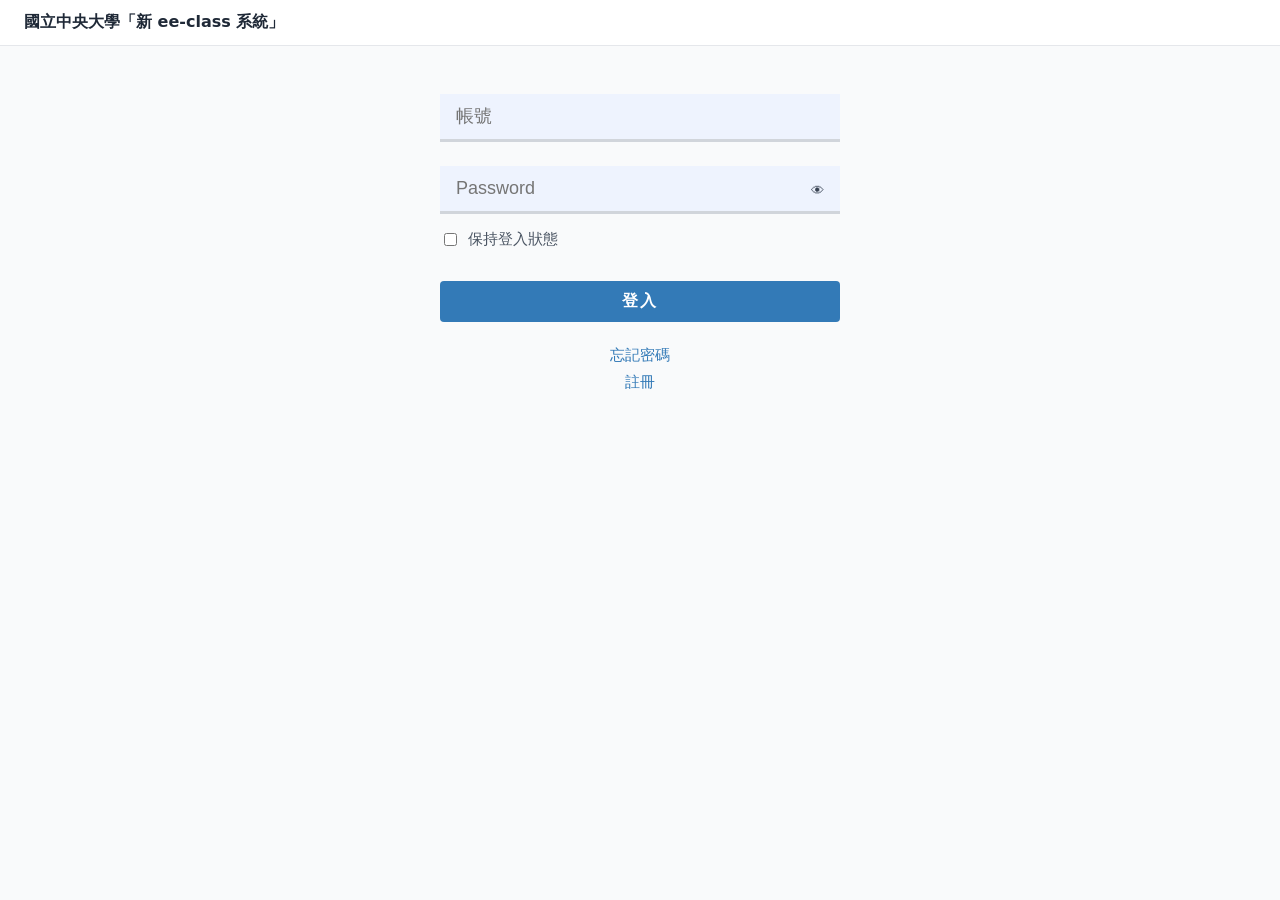
<file: index.html>
<!DOCTYPE html>
<html lang="zh-Hant">
<head>
  <meta charset="UTF-8" />
  <meta name="viewport" content="width=device-width, initial-scale=1.0" />
  <title>ee-class 易課平台</title>
  <script>
    window.location.replace("login.html");
  </script>
</head>
<body>
  <p>正在導向…</p>
</body>
</html>
</file>
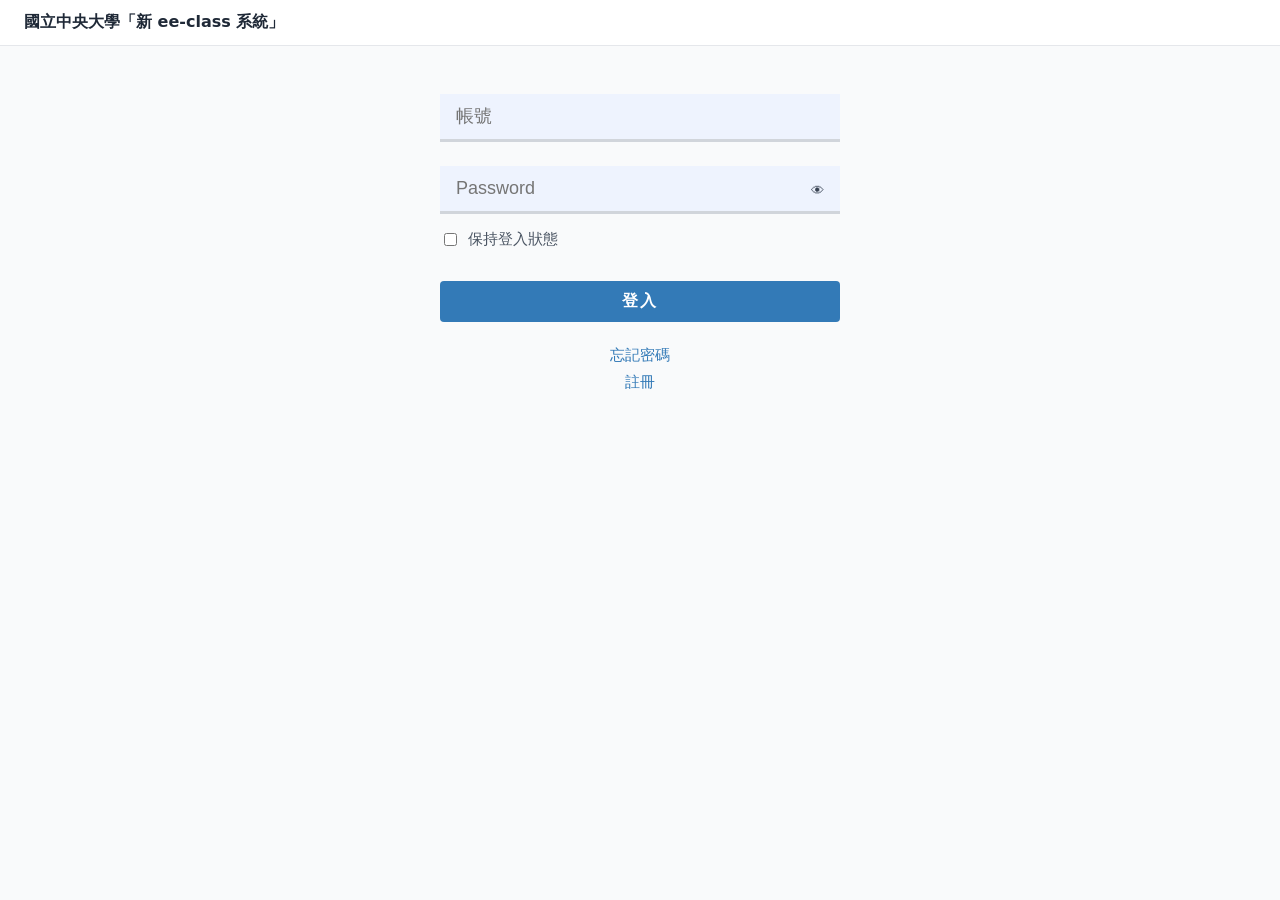
<file: change-password.html>
<!DOCTYPE html>
<html lang="zh-Hant">
<head>
  <meta charset="UTF-8" />
  <meta name="viewport" content="width=device-width, initial-scale=1.0" />
  <title>變更密碼 - ee-class</title>
  <link rel="stylesheet" href="css/styles.css" />
</head>
<body class="auth-page">
  <header class="auth-header">國立中央大學「新 ee-class 系統」</header>

  <main class="auth-main">
    <div class="auth-card panel-box">
      <h1 class="auth-title">請變更密碼</h1>
      <p class="auth-hint" style="text-align:center;">
        首次登入或帳號安全政策要求，請先設定您的新密碼後再使用系統。
      </p>
      <form id="changeForm" style="display:flex;flex-direction:column;gap:16px;">
        <input id="password" type="password" class="input-box" placeholder="新密碼（至少 8 字元）" required minlength="8" />
        <input id="confirmPassword" type="password" class="input-box" placeholder="確認新密碼" required />
        <button type="submit" class="btn btn-primary" id="submitBtn">確認變更</button>
      </form>
    </div>
  </main>

  <script src="js/config.js"></script>
  <script src="js/auth.js"></script>
  <script src="js/api.js"></script>
  <script>
    if (!getToken()) {
      window.location.href = "login.html";
    }

    document.getElementById("changeForm").addEventListener("submit", async (e) => {
      e.preventDefault();
      const password = document.getElementById("password").value;
      const confirmPassword = document.getElementById("confirmPassword").value;
      if (password !== confirmPassword) {
        alert("兩次輸入的密碼不相符");
        return;
      }
      const btn = document.getElementById("submitBtn");
      btn.disabled = true;
      btn.textContent = "儲存中…";
      try {
        const data = await api.post("/api/auth/change-password", { password, confirmPassword });
        setMustChangePassword(false);
        alert(data.message || "密碼已更新");
        window.location.href = "dashboard.html";
      } catch (err) {
        alert(err.data?.message || err.message || "變更失敗");
      } finally {
        btn.disabled = false;
        btn.textContent = "確認變更";
      }
    });
  </script>
</body>
</html>
</file>
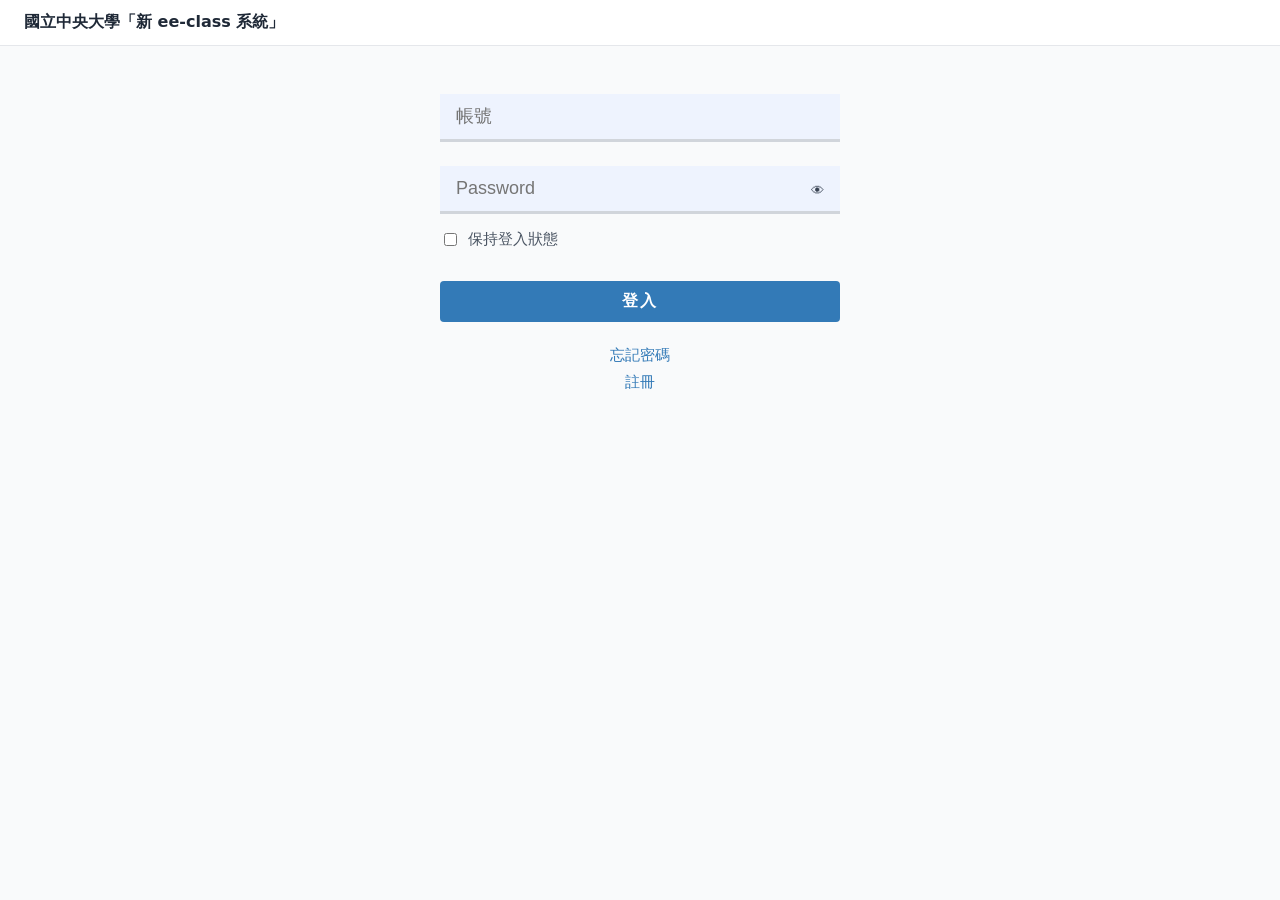
<file: dashboard.html>
<!DOCTYPE html>
<html lang="zh-Hant">
<head>
  <meta charset="UTF-8" />
  <meta name="viewport" content="width=device-width, initial-scale=1.0" />
  <title>我的課程 - ee-class</title>
  <link rel="stylesheet" href="css/styles.css" />
</head>
<body class="app-page">
  <header class="app-header">
    <div class="app-header-title">國立中央大學「新 ee-class 系統」</div>
    <nav class="app-header-nav">
      <a href="dashboard.html">【我的課程】</a>
      <div class="user-menu" id="userMenu">
        <span class="user-menu-trigger" id="userMenuTrigger">使用者 ▾</span>
        <ul class="user-dropdown">
          <li id="logoutBtn">登出</li>
        </ul>
      </div>
    </nav>
  </header>

  <div class="hero-banner">
    <h1>ee-class 易課平台</h1>
  </div>

  <div class="app-body">
    <aside class="sidebar">
      <div class="sidebar-card">
        <div class="sidebar-card-head">我的首頁</div>
        <div class="sidebar-profile">
          <div class="avatar" id="avatarWrap">
            <img id="avatarImg" class="hidden" alt="" />
          </div>
          <div class="profile-name" id="profileName">—</div>
          <div class="profile-id" id="profileId">—</div>
        </div>
      </div>
    </aside>

    <main class="main-content">
      <section class="card">
        <h3 class="card-title">最新公告</h3>
        <p id="announceLoading" class="text-muted hidden">讀取中...</p>
        <ul id="announceList" class="announce-list hidden"></ul>
        <p id="announceEmpty" class="text-muted">目前沒有公告，或您尚未加入任何課程。</p>
      </section>

      <section class="card">
        <h3 class="card-title">我的課程</h3>
        <div class="course-toolbar" id="courseToolbar">
          <!-- 依角色由 JS 填入 -->
        </div>
        <div id="courseGrid" class="course-grid"></div>
        <p id="courseEmpty" class="text-muted hidden">尚未選擇任何課程</p>
      </section>
    </main>
  </div>

  <div class="modal-overlay" id="modalOverlay">
    <div class="modal">
      <h3 id="modalTitle">課程資訊</h3>
      <div id="modalStudentBody" class="hidden">
        <div id="searchResultContent"></div>
      </div>
      <div id="modalTeacherBody" class="hidden">
        <input id="formCourseName" class="input-box" placeholder="課程名稱" />
        <input id="formCourseCode" class="input-box" placeholder="課程代碼" />
        <input id="formAcademicYear" class="input-box" placeholder="學年度" />
        <textarea id="formDescription" class="input-box" rows="3" placeholder="描述"></textarea>
      </div>
      <div class="modal-actions">
        <button type="button" class="btn btn-outline" id="modalCancel">取消</button>
        <button type="button" class="btn btn-primary hidden" id="modalEnroll" style="width:auto;padding:4px 12px;font-size:12px;">加入課程</button>
        <button type="button" class="btn btn-success hidden" id="modalCreate">建立課程</button>
      </div>
    </div>
  </div>

  <div id="warningBox" class="warning-box" style="display:none;">
    <div class="warning-card">
      <h3>⚠️ 閒置提醒</h3>
      <p>您已閒置一段時間，系統即將自動登出</p>
      <p class="countdown">剩餘 <span id="countdownText">10</span> 秒</p>
      <button onclick="confirmStillHere()">我還在使用</button>
    </div>
  </div>

  <script src="js/config.js"></script>
  <script src="js/auth.js"></script>
  <script src="js/api.js"></script>
  <script src="js/dashboard.js"></script>
</body>
</html>
</file>
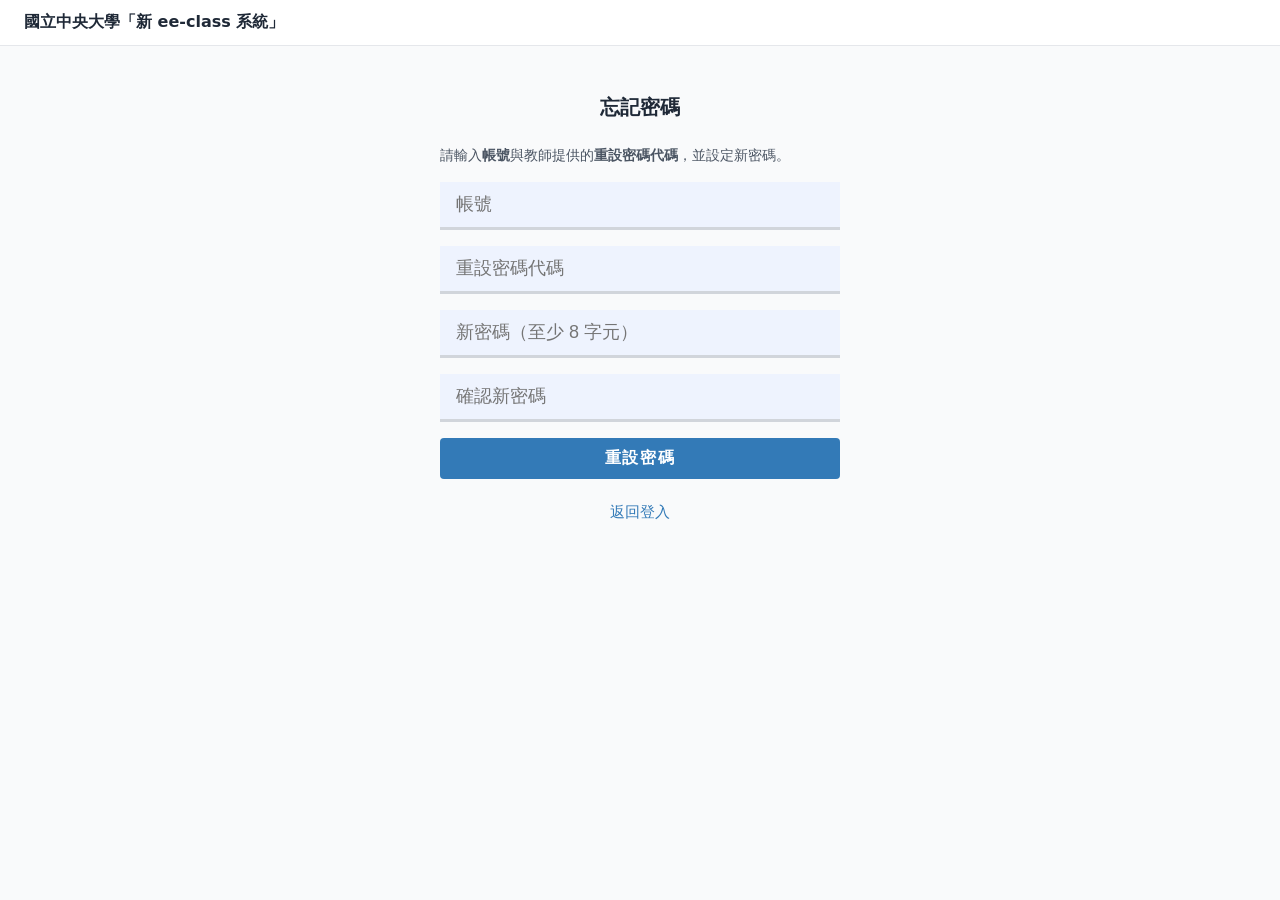
<file: forgot-password.html>
<!DOCTYPE html>
<html lang="zh-Hant">
<head>
  <meta charset="UTF-8" />
  <meta name="viewport" content="width=device-width, initial-scale=1.0" />
  <title>忘記密碼 - ee-class</title>
  <link rel="stylesheet" href="css/styles.css" />
</head>
<body class="auth-page">
  <header class="auth-header">國立中央大學「新 ee-class 系統」</header>

  <main class="auth-main">
    <div class="auth-card">
      <h1 class="auth-title">忘記密碼</h1>
      <p class="auth-hint">
        請輸入<strong>帳號</strong>與教師提供的<strong>重設密碼代碼</strong>，並設定新密碼。
      </p>
      <form id="forgotForm" style="display:flex;flex-direction:column;gap:16px;">
        <input id="username" type="text" class="input-underline" placeholder="帳號" required />
        <input id="recoveryCode" type="password" class="input-underline" placeholder="重設密碼代碼" required />
        <input id="password" type="password" class="input-underline" placeholder="新密碼（至少 8 字元）" required minlength="8" />
        <input id="confirmPassword" type="password" class="input-underline" placeholder="確認新密碼" required />
        <button type="submit" class="btn btn-primary" id="submitBtn">重設密碼</button>
      </form>
      <p class="auth-links-inline" style="margin-top:24px;">
        <a href="login.html">返回登入</a>
      </p>
    </div>
  </main>

  <script src="js/config.js"></script>
  <script src="js/auth.js"></script>
  <script src="js/api.js"></script>
  <script src="js/forgot-password.js"></script>
</body>
</html>
</file>
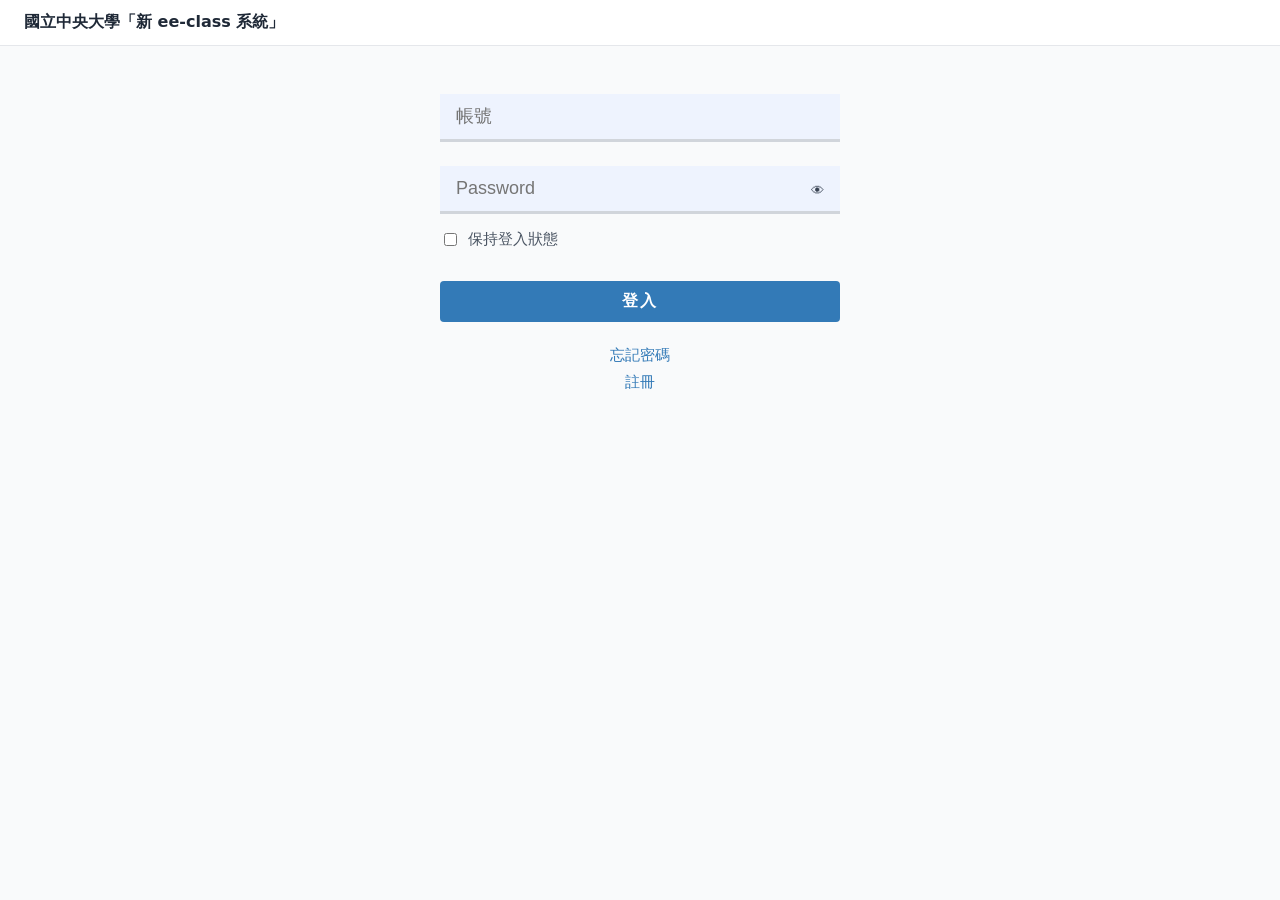
<file: login.html>
<!DOCTYPE html>
<html lang="zh-Hant">
<head>
  <meta charset="UTF-8" />
  <meta name="viewport" content="width=device-width, initial-scale=1.0" />
  <title>登入 - ee-class</title>
  <link rel="stylesheet" href="css/styles.css" />
</head>
<body class="auth-page">
  <header class="auth-header">國立中央大學「新 ee-class 系統」</header>

  <main class="auth-main">
    <div class="auth-card">
      <form id="loginForm" class="flex flex-col" style="display:flex;flex-direction:column;gap:24px;">
        <div>
          <input id="username" type="text" class="input-underline" placeholder="帳號" required autocomplete="username" />
        </div>
        <div class="input-wrap">
          <input id="password" type="password" class="input-underline" placeholder="Password" required autocomplete="current-password" style="padding-right:48px;" />
          <button type="button" class="toggle-pwd" id="togglePwd" aria-label="顯示密碼">👁</button>
        </div>
        <div class="checkbox-row">
          <input type="checkbox" id="rememberMe" />
          <label for="rememberMe">保持登入狀態</label>
        </div>
        <button type="submit" class="btn btn-primary" id="submitBtn">登入</button>
      </form>

      <div class="auth-links">
        <a href="forgot-password.html">忘記密碼</a>
        <a href="register.html">註冊</a>
      </div>
    </div>
  </main>

  <script src="js/auth.js"></script>
  <script src="js/login.js"></script>
</body>
</html>
</file>
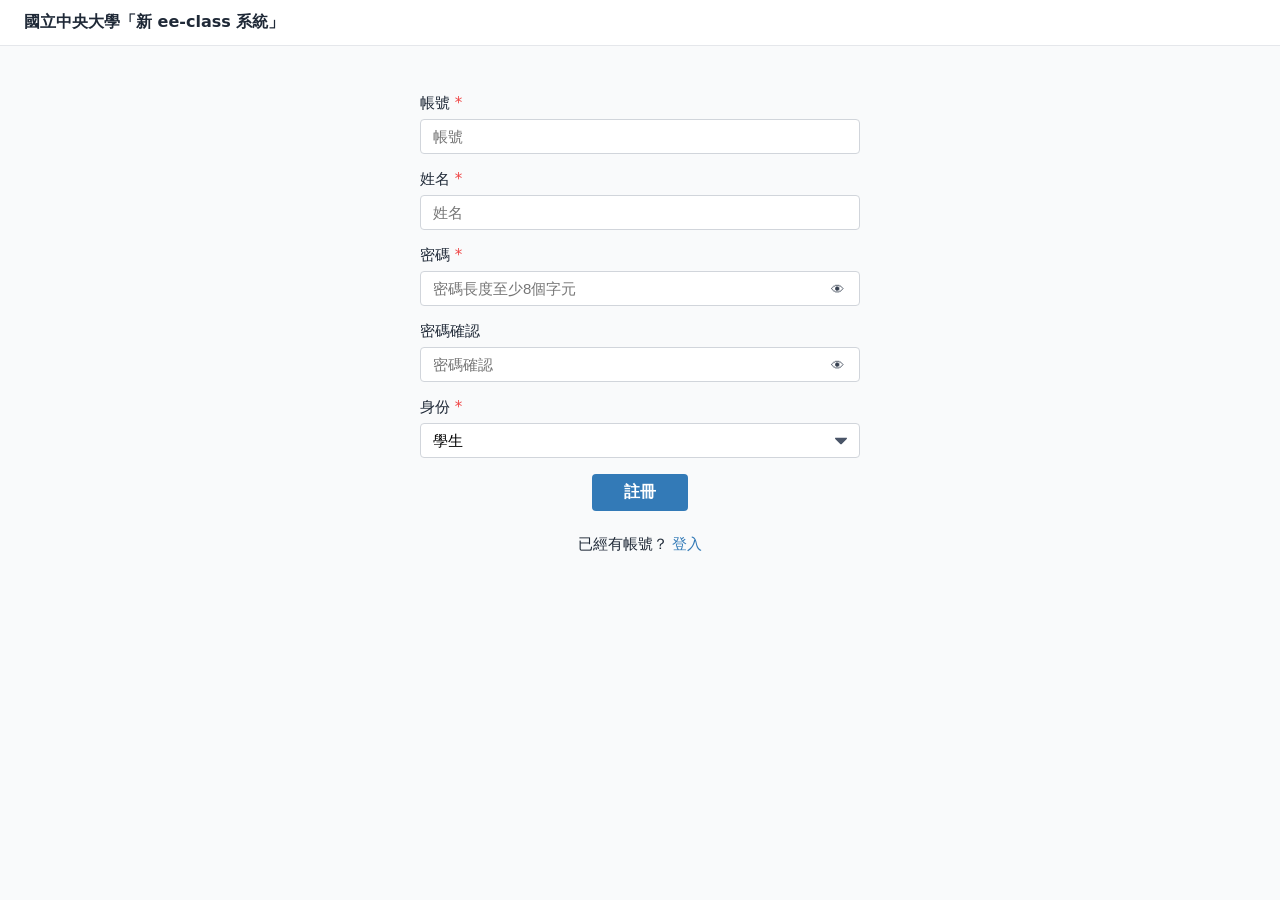
<file: register.html>
<!DOCTYPE html>
<html lang="zh-Hant">
<head>
  <meta charset="UTF-8" />
  <meta name="viewport" content="width=device-width, initial-scale=1.0" />
  <title>註冊 - ee-class</title>
  <link rel="stylesheet" href="css/styles.css" />
</head>
<body class="auth-page">
  <header class="auth-header">國立中央大學「新 ee-class 系統」</header>

  <main class="auth-main">
    <div class="auth-card auth-card-wide">
      <form id="registerForm">
        <div class="form-group">
          <label>帳號 <span class="required">*</span></label>
          <input id="account" type="text" class="input-box" placeholder="帳號" required />
        </div>
        <div class="form-group">
          <label>姓名 <span class="required">*</span></label>
          <input id="name" type="text" class="input-box" placeholder="姓名" required />
        </div>
        <div class="form-group">
          <label>密碼 <span class="required">*</span></label>
          <div class="input-wrap">
            <input id="password" type="password" class="input-box" placeholder="密碼長度至少8個字元" required minlength="8" style="padding-right:40px;" />
            <button type="button" class="toggle-pwd" id="togglePwd1">👁</button>
          </div>
        </div>
        <div class="form-group">
          <label>密碼確認</label>
          <div class="input-wrap">
            <input id="confirmPassword" type="password" class="input-box" placeholder="密碼確認" required style="padding-right:40px;" />
            <button type="button" class="toggle-pwd" id="togglePwd2">👁</button>
          </div>
        </div>
        <div class="form-group">
          <label>身份 <span class="required">*</span></label>
          <select id="role" class="input-box" required>
            <option value="student">學生</option>
            <option value="teacher">老師</option>
            <option value="ta">助教</option>
          </select>
        </div>
        <div style="text-align:center;margin-top:12px;">
          <button type="submit" class="btn btn-primary-sm" id="submitBtn">註冊</button>
        </div>
      </form>

      <p class="auth-links-inline">
        已經有帳號？ <a href="login.html">登入</a>
      </p>
    </div>
  </main>

  <script src="js/config.js"></script>
  <script src="js/auth.js"></script>
  <script src="js/api.js"></script>
  <script src="js/register.js"></script>
</body>
</html>
</file>
<file: css/styles.css>
* {
  box-sizing: border-box;
}

body {
  margin: 0;
  font-family: system-ui, -apple-system, "Segoe UI", Roboto, "Noto Sans TC", sans-serif;
  font-size: 15px;
  color: #1f2937;
  background: #f9fafb;
  min-height: 100vh;
}

a {
  color: #337ab7;
  text-decoration: none;
}

a:hover {
  color: #285e8e;
}

/* Auth layout */
.auth-page {
  min-height: 100vh;
  display: flex;
  flex-direction: column;
}

.auth-header {
  background: #fff;
  border-bottom: 1px solid #e5e7eb;
  padding: 12px 24px;
  font-weight: 700;
  font-size: 16px;
}

.auth-main {
  flex: 1;
  display: flex;
  justify-content: center;
  padding: 48px 16px 64px;
}

.auth-card {
  width: 100%;
  max-width: 400px;
}

.auth-card-wide {
  max-width: 440px;
}

.auth-title {
  font-size: 20px;
  font-weight: 700;
  text-align: center;
  margin: 0 0 24px;
}

.auth-hint {
  font-size: 14px;
  color: #4b5563;
  margin-bottom: 16px;
  line-height: 1.5;
}

/* Form */
.form-group {
  margin-bottom: 16px;
}

.form-group label {
  display: block;
  margin-bottom: 6px;
  font-size: 15px;
}

.form-group label .required {
  color: #ef4444;
}

.input-underline {
  width: 100%;
  background: #eef3fe;
  border: none;
  border-bottom: 3px solid #d1d5db;
  padding: 12px 16px;
  font-size: 18px;
  outline: none;
}

.input-underline:focus {
  border-bottom-color: #60a5fa;
  background: #e4ebf9;
}

.input-box {
  width: 100%;
  border: 1px solid #d1d5db;
  border-radius: 4px;
  padding: 8px 12px;
  font-size: 15px;
  outline: none;
}

.input-box:focus {
  border-color: #60a5fa;
  background: #eef3fe;
}

.input-wrap {
  position: relative;
}

.input-wrap .toggle-pwd {
  position: absolute;
  right: 12px;
  top: 50%;
  transform: translateY(-50%);
  background: none;
  border: none;
  cursor: pointer;
  padding: 4px;
  color: #374151;
}

select.input-box {
  appearance: none;
  cursor: pointer;
  background: #fff url("data:image/svg+xml,%3Csvg xmlns='http://www.w3.org/2000/svg' width='12' height='12' viewBox='0 0 292.4 292.4'%3E%3Cpath fill='%234A5568' d='M287 69.4a17.6 17.6 0 0 0-13-5.4H18.4c-5 0-9.3 1.8-12.9 5.4A17.6 17.6 0 0 0 0 82.2c0 5 1.8 9.3 5.4 12.9l128 127.9c3.6 3.6 7.8 5.4 12.8 5.4s9.2-1.8 12.8-5.4L287 95c3.5-3.5 5.4-7.8 5.4-12.8 0-5-1.9-9.2-5.5-12.8z'/%3E%3C/svg%3E") no-repeat right 12px center;
  padding-right: 36px;
}

.checkbox-row {
  display: flex;
  align-items: center;
  gap: 8px;
  margin-top: -8px;
  margin-bottom: 8px;
}

.checkbox-row label {
  font-size: 15px;
  color: #4b5563;
  cursor: pointer;
}

.btn {
  display: inline-block;
  border: none;
  border-radius: 4px;
  cursor: pointer;
  font-size: 16px;
  font-weight: 700;
  transition: background 0.15s;
}

.btn:disabled {
  opacity: 0.6;
  cursor: not-allowed;
}

.btn-primary {
  width: 100%;
  background: #337ab7;
  color: #fff;
  padding: 10px 16px;
  letter-spacing: 0.1em;
}

.btn-primary:hover:not(:disabled) {
  background: #285e8e;
}

.btn-primary-sm {
  background: #337ab7;
  color: #fff;
  padding: 8px 32px;
}

.btn-primary-sm:hover:not(:disabled) {
  background: #285e8e;
}

.btn-secondary {
  background: #93c5fd;
  color: #fff;
  padding: 4px 12px;
  font-size: 12px;
}

.btn-secondary:hover {
  background: #60a5fa;
}

.btn-success {
  background: #22c55e;
  color: #fff;
  padding: 4px 12px;
  font-size: 12px;
}

.btn-outline {
  background: #fff;
  border: 1px solid #d1d5db;
  padding: 4px 12px;
  font-size: 12px;
}

.auth-links {
  margin-top: 24px;
  text-align: center;
  font-size: 15px;
  display: flex;
  flex-direction: column;
  gap: 8px;
}

.auth-links-inline {
  margin-top: 24px;
  text-align: center;
}

.panel-box {
  background: #fff;
  border: 1px solid #e5e7eb;
  border-radius: 4px;
  padding: 24px;
  box-shadow: 0 1px 2px rgba(0, 0, 0, 0.05);
}

/* Dashboard layout */
.app-page {
  min-height: 100vh;
  display: flex;
  flex-direction: column;
}

.app-header {
  background: #fff;
  border-bottom: 1px solid #e5e7eb;
  padding: 12px 24px;
  display: flex;
  justify-content: space-between;
  align-items: center;
  font-size: 14px;
}

.app-header-title {
  font-weight: 700;
  font-size: 16px;
}

.app-header-nav {
  display: flex;
  align-items: center;
  gap: 24px;
  color: #4b5563;
}

.app-header-nav a:hover {
  color: #2563eb;
}

.user-menu {
  position: relative;
  cursor: pointer;
}

.user-menu-trigger:hover {
  color: #2563eb;
}

.user-dropdown {
  display: none;
  position: absolute;
  right: 0;
  top: 100%;
  margin-top: 8px;
  min-width: 140px;
  background: #fff;
  border: 1px solid #e5e7eb;
  box-shadow: 0 4px 12px rgba(0, 0, 0, 0.1);
  z-index: 50;
  list-style: none;
  margin: 0;
  padding: 4px 0;
}

.user-menu.open .user-dropdown {
  display: block;
}

.user-dropdown li {
  padding: 8px 16px;
  cursor: pointer;
}

.user-dropdown li:hover {
  background: #f3f4f6;
}

.hero-banner {
  height: 128px;
  background: #d1d5db;
  display: flex;
  align-items: center;
  padding: 0 40px;
}

.hero-banner h1 {
  margin: 0;
  font-size: 28px;
  color: #fff;
  font-weight: 700;
}

.app-body {
  max-width: 1280px;
  margin: 0 auto;
  padding: 24px 16px 40px;
  display: flex;
  gap: 24px;
  flex: 1;
  width: 100%;
}

.sidebar {
  width: 260px;
  flex-shrink: 0;
}

.sidebar-card {
  background: #fff;
  border: 1px solid #e5e7eb;
  margin-bottom: 16px;
}

.sidebar-card-head {
  background: #f3f4f6;
  padding: 8px 16px;
  font-weight: 700;
  text-align: center;
  font-size: 14px;
  border-bottom: 1px solid #e5e7eb;
}

.sidebar-profile {
  padding: 16px;
  display: flex;
  flex-direction: column;
  align-items: center;
}

.avatar {
  width: 80px;
  height: 80px;
  border-radius: 50%;
  background: #e5e7eb;
  overflow: hidden;
  margin-bottom: 12px;
  display: flex;
  align-items: center;
  justify-content: center;
}

.avatar img {
  width: 100%;
  height: 100%;
  object-fit: cover;
}

.profile-name {
  font-weight: 700;
  font-size: 14px;
}

.profile-id {
  font-size: 12px;
  color: #6b7280;
  margin-top: 4px;
}

.main-content {
  flex: 1;
  min-width: 0;
  display: flex;
  flex-direction: column;
  gap: 24px;
}

.card {
  background: #fff;
  border: 1px solid #e5e7eb;
  padding: 24px;
}

.card-title {
  font-size: 14px;
  font-weight: 700;
  border-bottom: 1px dashed #d1d5db;
  padding-bottom: 8px;
  margin: 0 0 12px;
}

.announce-list {
  list-style: none;
  margin: 0;
  padding: 0;
  font-size: 12px;
}

.announce-list li {
  margin-bottom: 8px;
  color: #2563eb;
  cursor: pointer;
}

.announce-list li:hover {
  color: #1e3a8a;
}

.announce-course {
  color: #6b7280;
}

.badge-new {
  background: #ef4444;
  color: #fff;
  font-size: 10px;
  padding: 1px 4px;
  border-radius: 2px;
  margin-left: 4px;
}

.course-toolbar {
  display: flex;
  gap: 8px;
  margin-bottom: 20px;
  flex-wrap: wrap;
}

.course-grid {
  display: grid;
  grid-template-columns: repeat(2, 1fr);
  gap: 16px;
}

@media (max-width: 768px) {
  .app-body {
    flex-direction: column;
  }
  .sidebar {
    width: 100%;
  }
  .course-grid {
    grid-template-columns: 1fr;
  }
}

.course-card {
  display: flex;
  border: 1px solid #e5e7eb;
  border-radius: 4px;
  overflow: hidden;
  height: 96px;
  cursor: pointer;
  transition: box-shadow 0.15s;
}

.course-card:hover {
  box-shadow: 0 4px 12px rgba(0, 0, 0, 0.08);
}

.course-card-thumb {
  width: 33%;
  background: #ecfeff;
  display: flex;
  align-items: center;
  justify-content: center;
  font-size: 14px;
  color: #22c55e;
}

.course-card-body {
  width: 67%;
  padding: 12px;
  font-size: 11px;
  display: flex;
  flex-direction: column;
  justify-content: center;
}

.course-card-body h4 {
  margin: 0 0 4px;
  font-size: 14px;
  color: #2563eb;
  font-weight: 700;
  overflow: hidden;
  text-overflow: ellipsis;
  white-space: nowrap;
}

.course-card-body p {
  margin: 2px 0;
  color: #6b7280;
}

.text-muted {
  color: #9ca3af;
  font-size: 14px;
}

/* Modal */
.modal-overlay {
  display: none;
  position: fixed;
  inset: 0;
  background: rgba(0, 0, 0, 0.4);
  align-items: center;
  justify-content: center;
  z-index: 100;
  padding: 16px;
}

.modal-overlay.show {
  display: flex;
}

.modal {
  background: #fff;
  border-radius: 4px;
  box-shadow: 0 8px 24px rgba(0, 0, 0, 0.15);
  width: 100%;
  max-width: 384px;
  padding: 24px;
  font-size: 14px;
}

.modal h3 {
  margin: 0 0 12px;
  font-size: 16px;
}

.modal-actions {
  display: flex;
  justify-content: flex-end;
  gap: 8px;
  margin-top: 16px;
}

.modal .input-box,
.modal textarea {
  width: 100%;
  margin-bottom: 8px;
}

.modal ul {
  margin: 4px 0 0 20px;
  padding: 0;
}

.hidden {
  display: none !important;
}

.warning-box {
  position: fixed;
  inset: 0;
  background: rgba(0, 0, 0, 0.45);
  display: none;
  justify-content: center;
  align-items: center;
  z-index: 9999;
}

.warning-card {
  background: white;
  width: 360px;
  padding: 28px;
  border-radius: 16px;
  text-align: center;
  box-shadow: 0 8px 30px rgba(0, 0, 0, 0.25);
}

.warning-card h3 {
  margin-bottom: 12px;
  color: #d97706;
}

.warning-card p {
  margin: 10px 0;
  color: #333;
}

.warning-card .countdown {
  font-size: 20px;
  font-weight: bold;
}

.warning-card button {
  margin-top: 15px;
  padding: 10px 22px;
  border: none;
  border-radius: 8px;
  background: #333;
  color: white;
  cursor: pointer;
}

.warning-card button:hover {
  background: #555;
}
</file>
